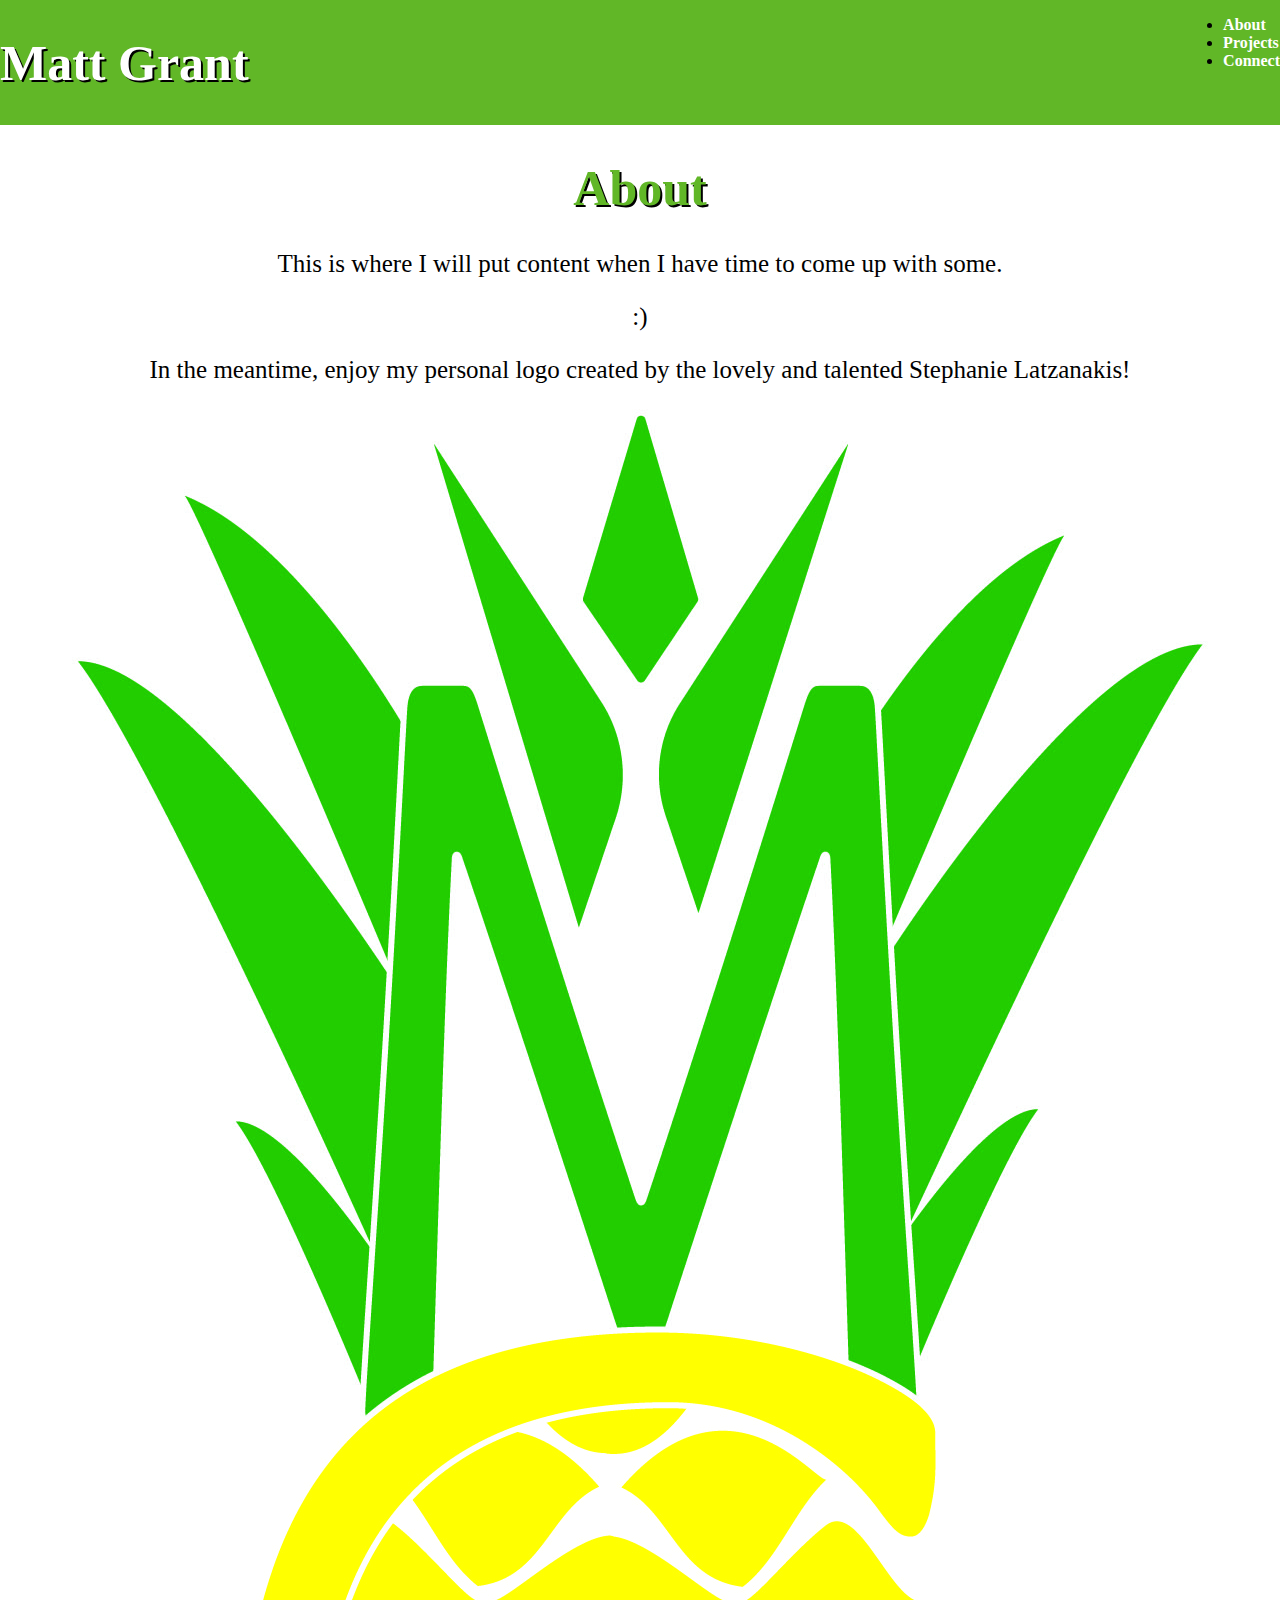
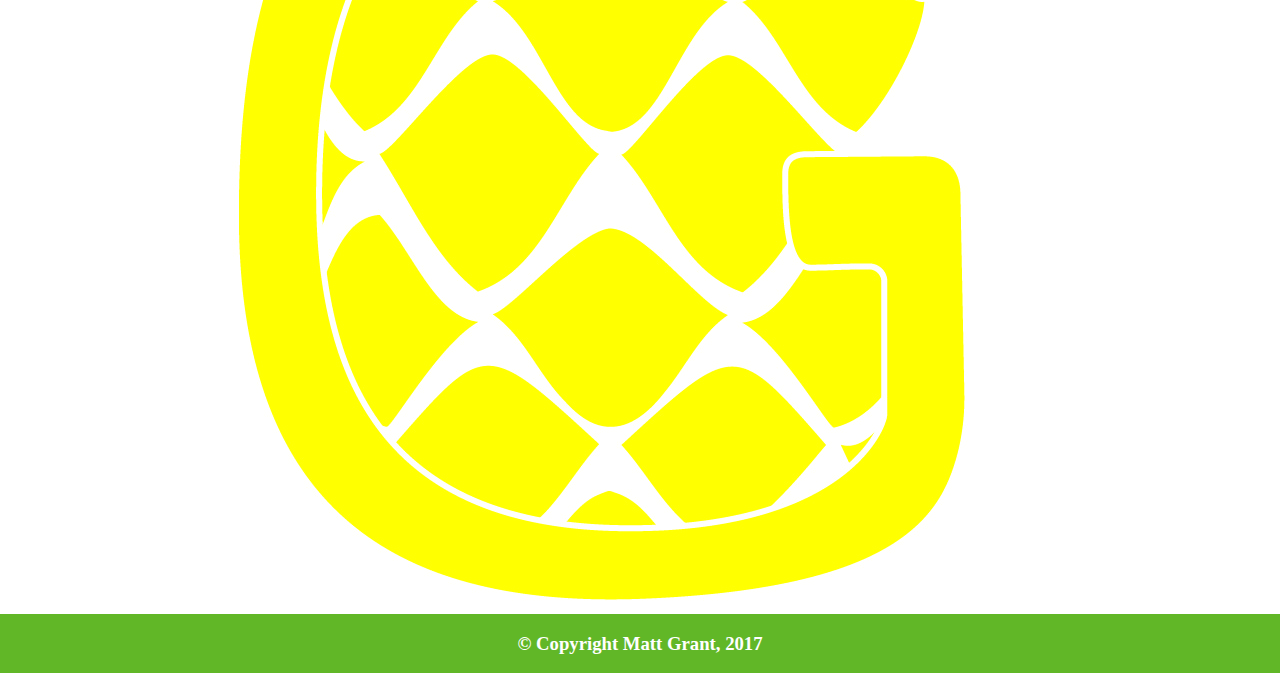
<file: about.html>
<!DOCTYPE html>
<html>
<head>
	<link rel="stylesheet" type="text/css" href="index.css">
	<title>Matt Grant | About</title>
</head>
<body>
	<!-- Header and navigation bar -->
	<header>
		<h1><a href="index.html">Matt Grant</a></h1>
		<ul>
			<li class="bold"><a href="about.html">About</a></li>
			<li class="bold"><a href="projects.html">Projects</a></li>
			<li class="bold"><a href="connect.html">Connect</a></li>
		</ul>
	</header>
	<!-- Main page content -->
	<main>
		<h1>About</h1>
		<p>This is where I will put content when I have time to come up with some.</p>
		<p>:)</p>
		<p>In the meantime, enjoy my personal logo created by the lovely and talented Stephanie Latzanakis!</p>
		<img src="images/logo-med.jpg">
	</main>
	<!-- Footer and helpful links -->
	<footer>
		<h3>&copy; Copyright Matt Grant, 2017</h3>
	</footer>
</body>
</html>
</file>
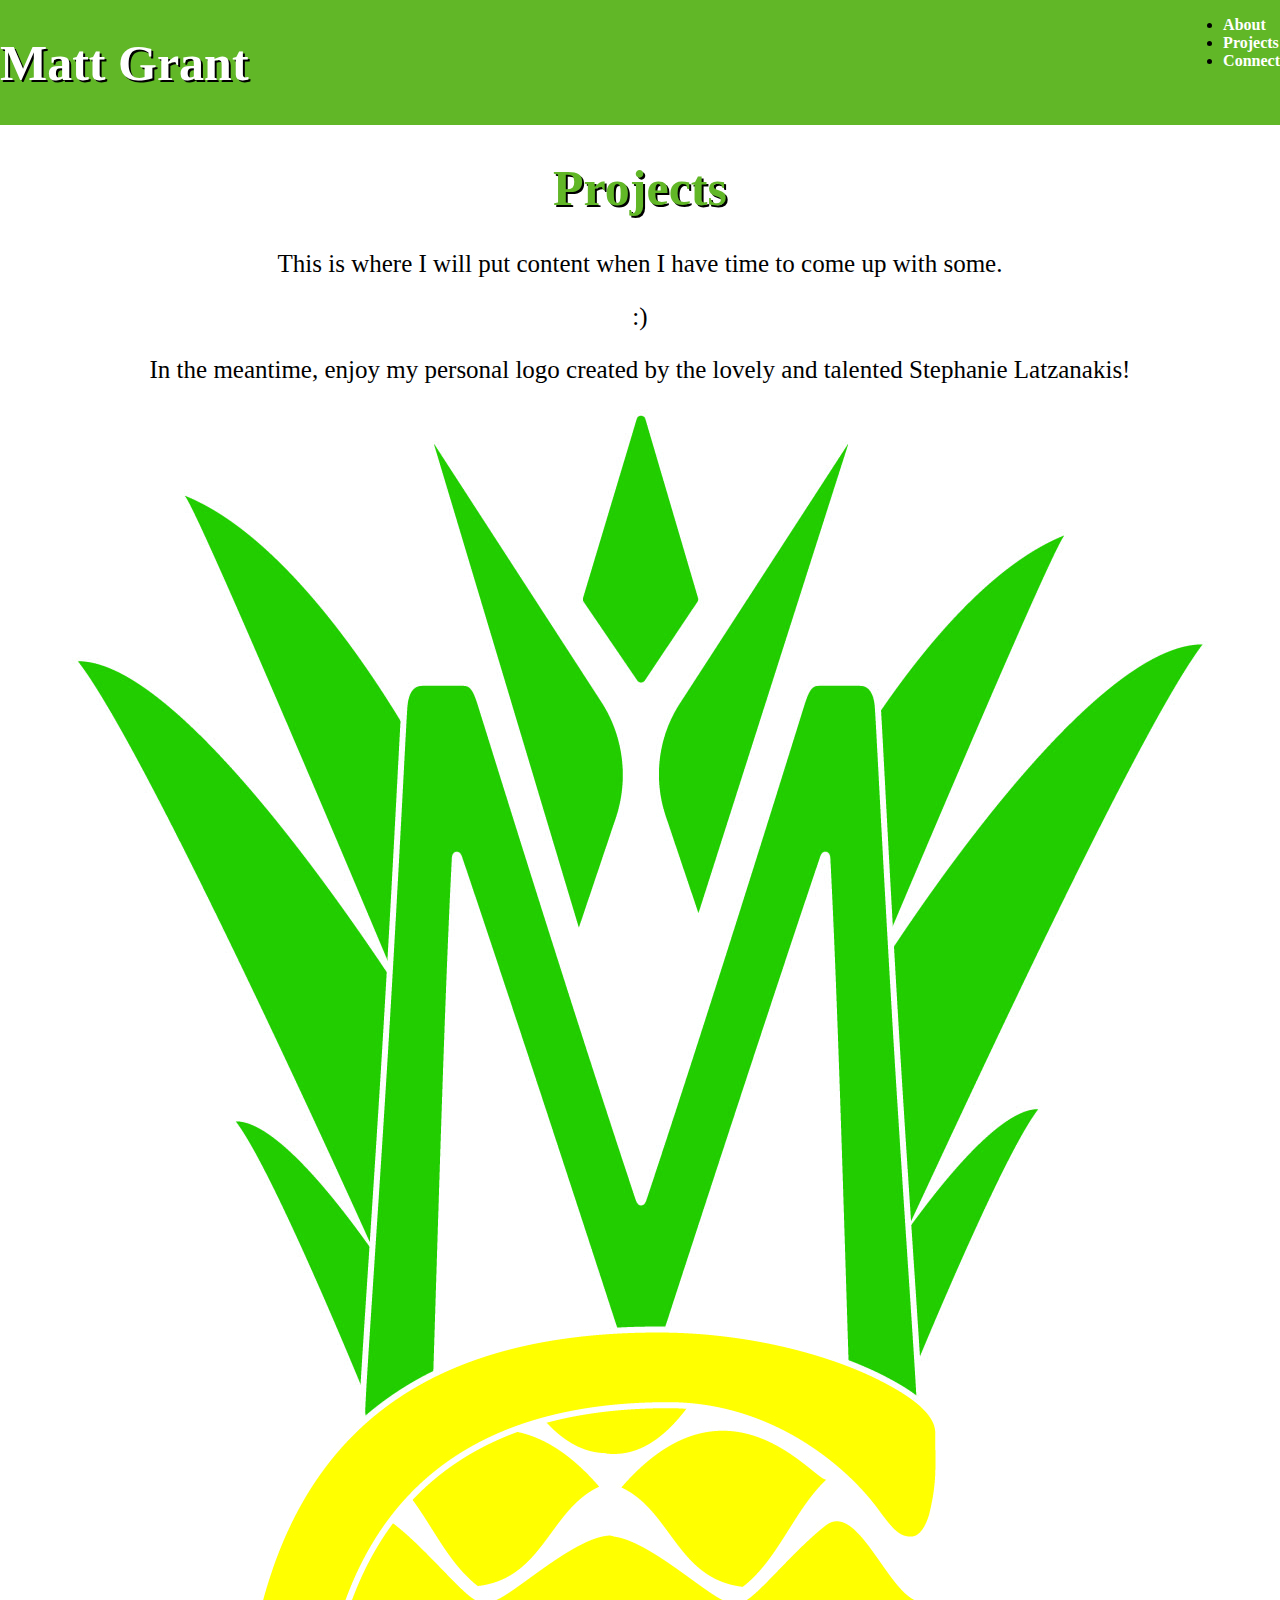
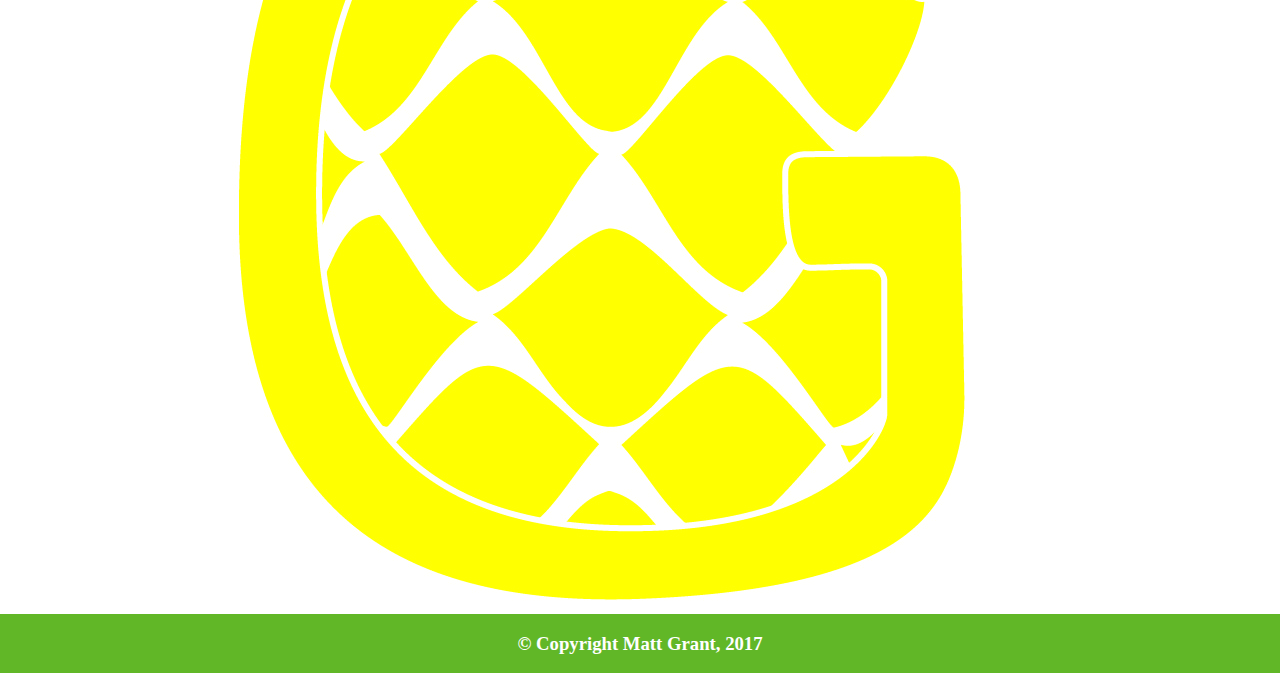
<file: projects.html>
<!DOCTYPE html>
<html>
<head>
	<link rel="stylesheet" type="text/css" href="index.css">
	<title>Matt Grant | Projects</title>
</head>
<body>
	<!-- Header and navigation bar -->
	<header>
		<h1><a href="index.html">Matt Grant</a></h1>
		<ul>
			<li class="bold"><a href="about.html">About</a></li>
			<li class="bold"><a href="projects.html">Projects</a></li>
			<li class="bold"><a href="connect.html">Connect</a></li>
		</ul>
	</header>
	<!-- Main page content -->
	<main>
		<h1>Projects</h1>
		<p>This is where I will put content when I have time to come up with some.</p>
		<p>:)</p>
		<p>In the meantime, enjoy my personal logo created by the lovely and talented Stephanie Latzanakis!</p>
		<img src="images/logo-med.jpg">
	</main>
	<!-- Footer and helpful links -->
	<footer>
		<h3>&copy; Copyright Matt Grant, 2017</h3>
	</footer>
</body>
</html>
</file>
<file: index.css>
html
{
	height: 100%;
	margin: 0;
}
body
{
	min-height: 100%;
	margin: 0;
	font-family: "American Typewriter";
	background-image: url('https://www.matt-grant.com/images/dots.png');
	background-size: contain;
	display: flex;
	flex-direction: column;
}
header
{
	background-color: #61b727;
	display: flex;
	justify-content: space-between;
}
header a
{
	color: white;
	text-decoration: none;
}
main
{
	color: #000000;
	text-align: center;
	font-size: 18:px;
	flex: 1 0 auto;
}
footer
{
	background-color: #61b727;
	color: #ffffff;
	text-align: center;
	width: 100%;
	display: flex;
	justify-content: center;
	flex-shrink: 0;
}
h1
{
	color: #61b727;
	font-size: 50px;
	text-shadow: 2px 2px 0 black;
	text-align: center;
}
p
{
	font-size: 25px;
}
.github
{
	color: #000000;
	padding-left: 10px;
	padding-right: 10px;
}
.linkedin
{
	color: #007bb5;
	padding-left: 10px;
	padding-right: 10px;
}
.facebook
{
	color: #3b5998;
	padding-left: 10px;
	padding-right: 10px;
}
.twitter
{
	color: #55acee;
	padding-left: 10px;
	padding-right: 10px;
}
.instagram
{
	color: #e95950;
	padding-left: 10px;
	padding-right: 10px;
}
.bold
{
	font-weight: bold;
	text-decoration: none;
}
a.bold:link
{
	color: #000000;
}
a.bold:visited
{
	color: #000000;
}
/* Container holding the image and the text */
.container {
	position: relative;
	text-align: center;
}
/* Centered text */
.centered {
	position: absolute;
	top: 42%;
	left: 50%;
	transform: translate(-50%, -150%);
	width: 35%;
}
.small {
	max-width: 7%;
    height:auto;
}
.over {
	position: relative;
	z-index: -1;
}
</file>
